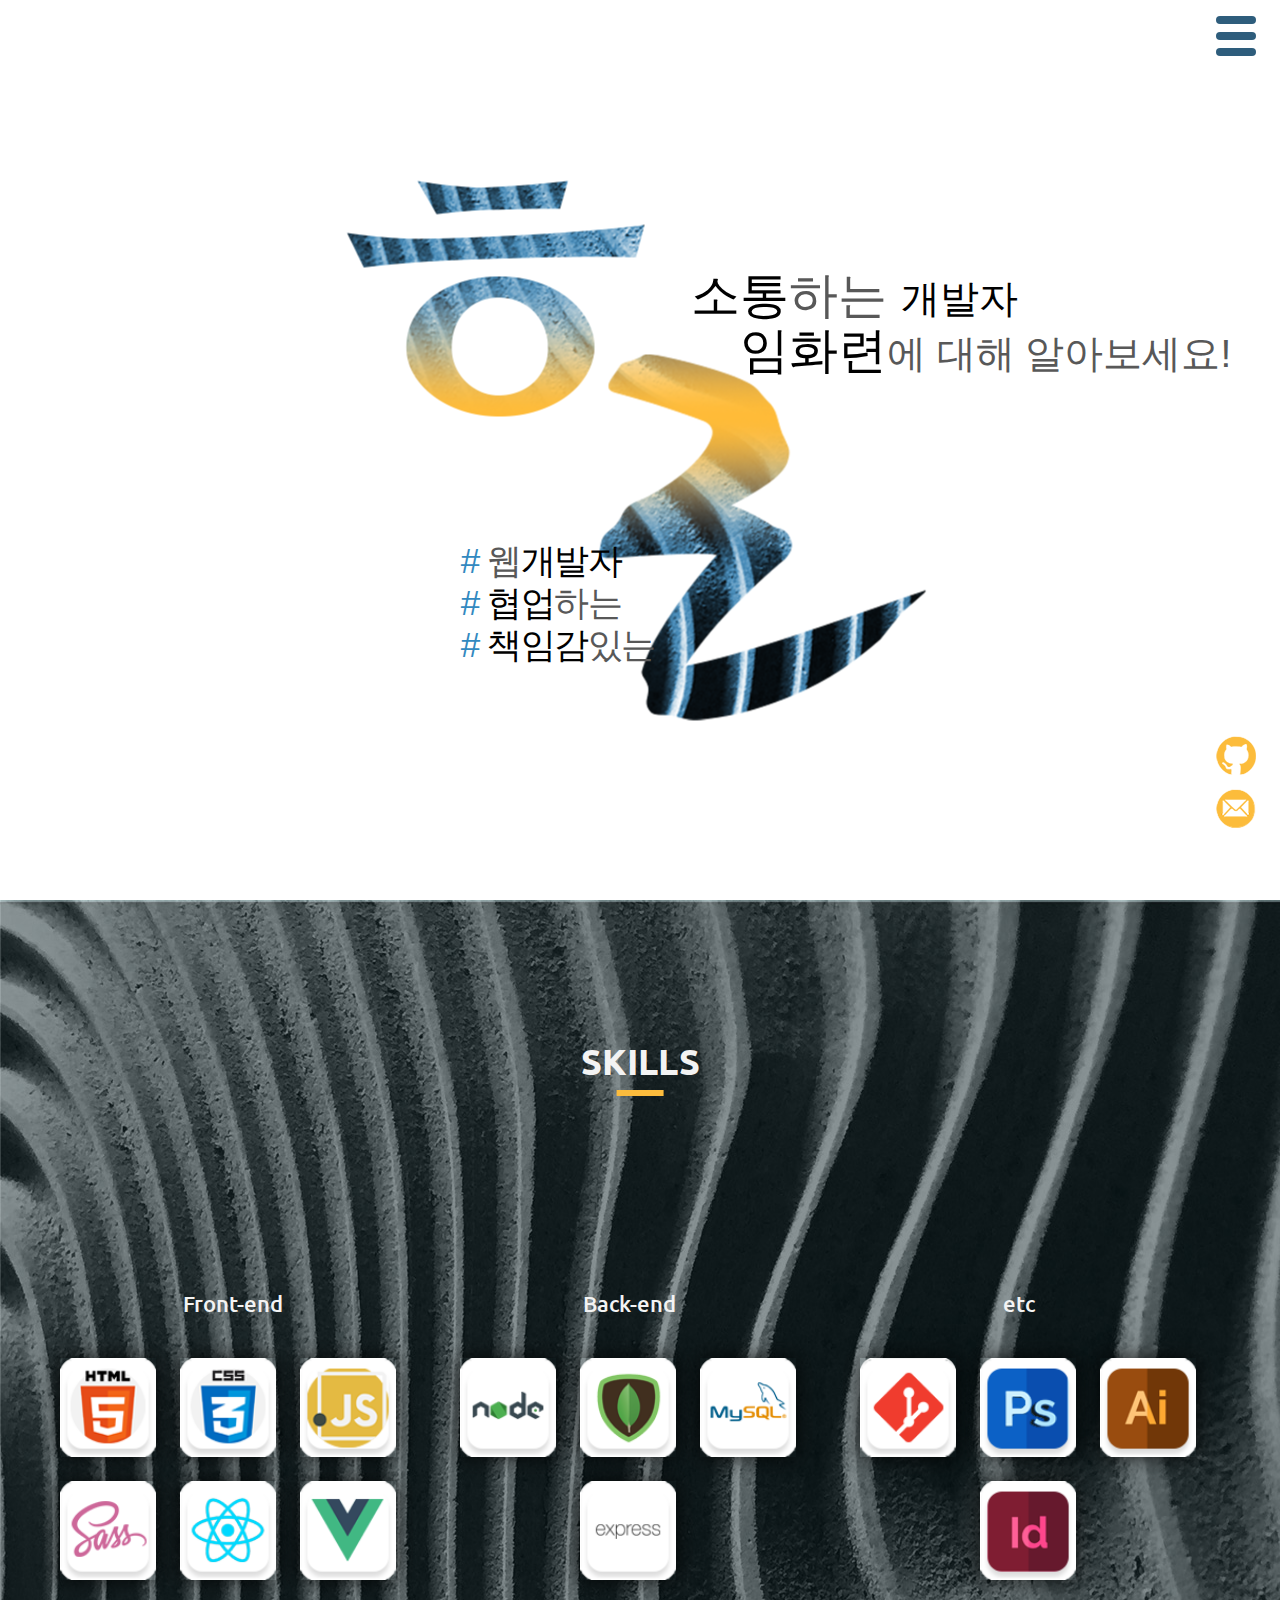
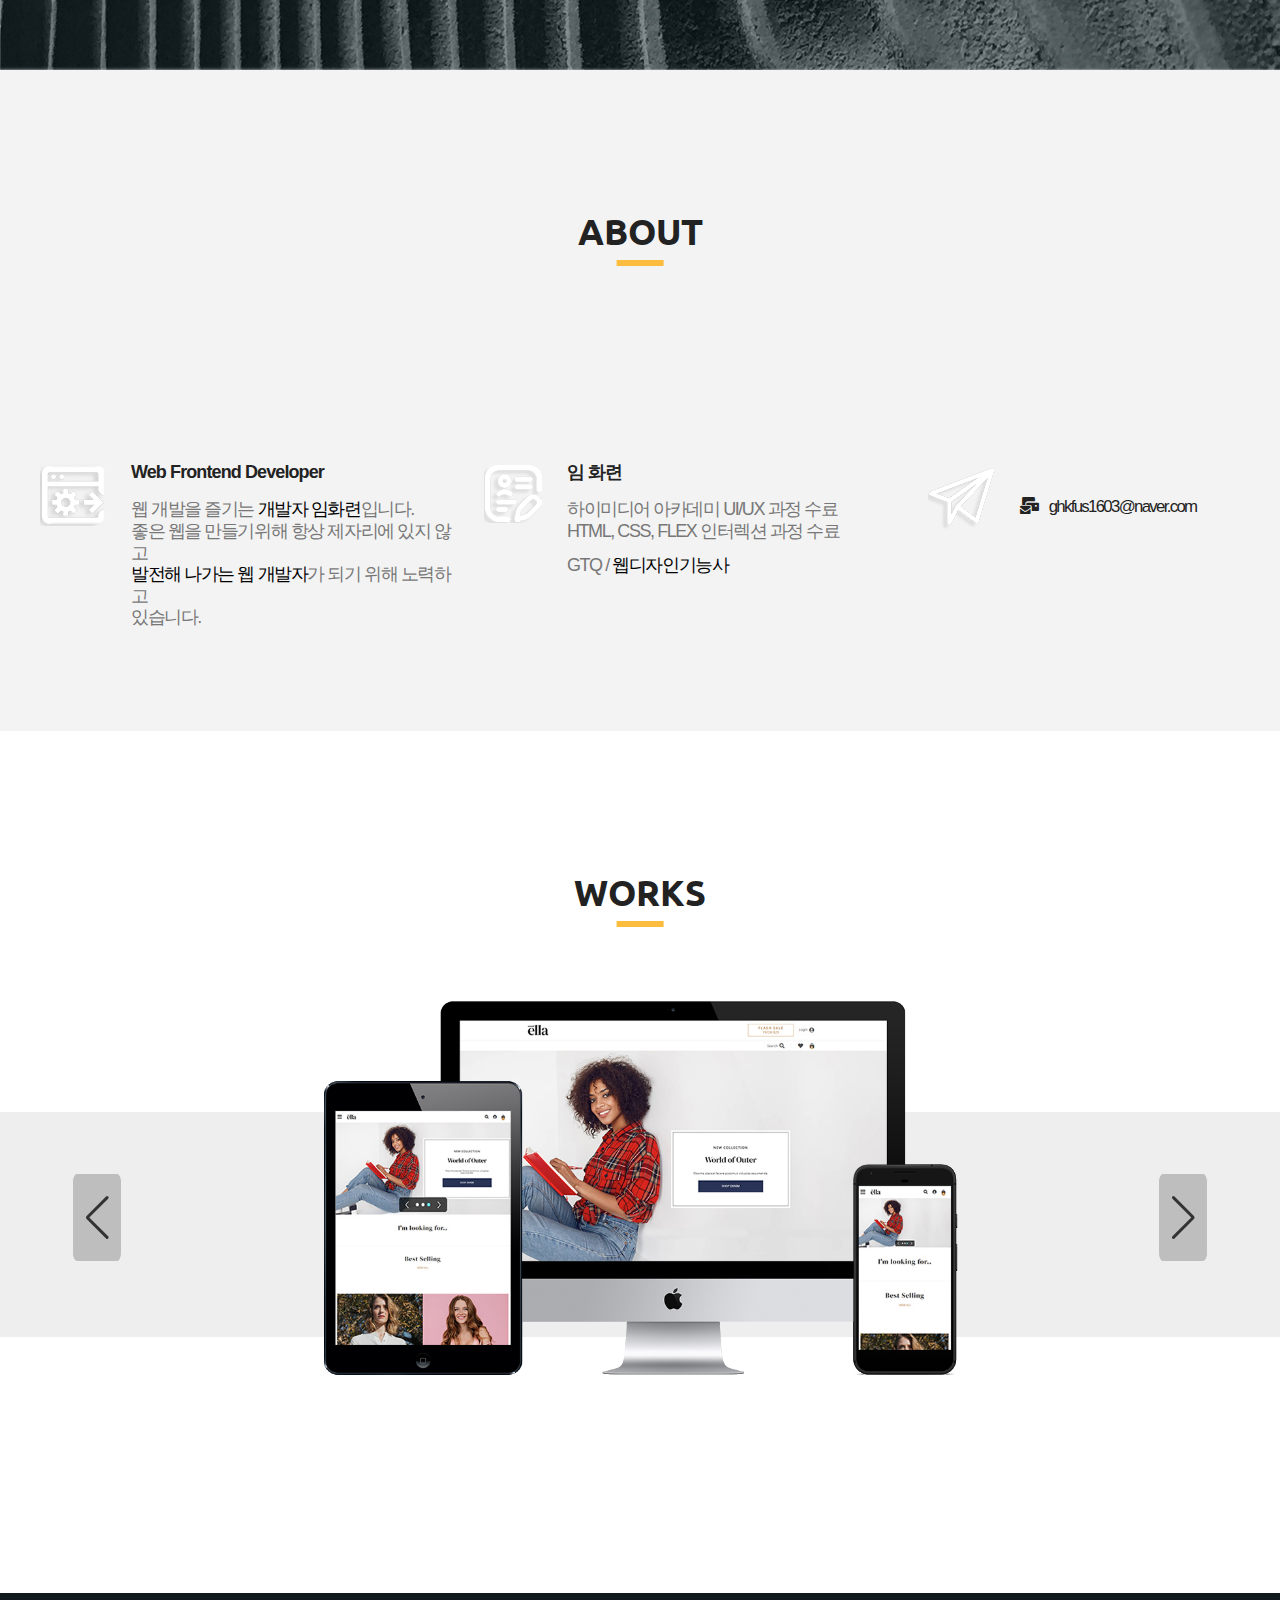
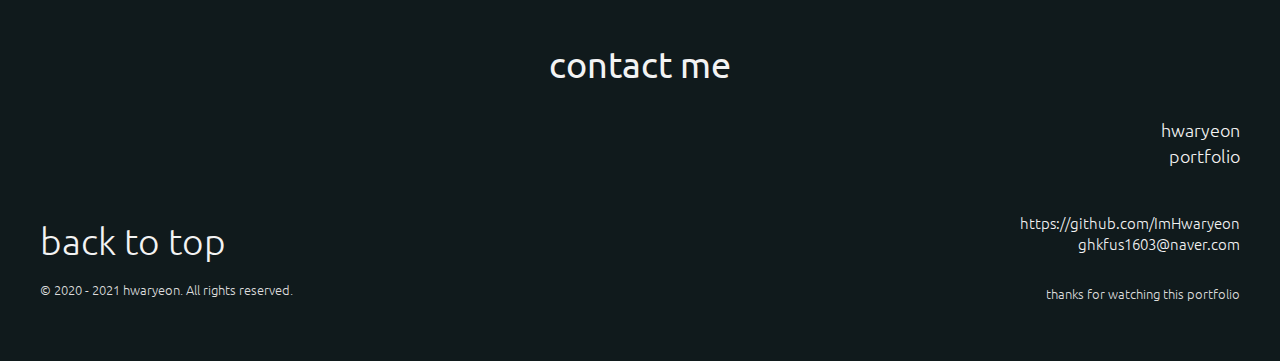
<file: html/index.html>
<!DOCTYPE html>
<html lang="ko">

<head>
	<meta charset="UTF-8">
	<meta http-equiv="X-UA-Compatible" content="IE=edge">
	<meta name="viewport" content="width=device-width, initial-scale=1.0">
	<title>포트폴리오</title>
	<link rel="stylesheet" href="../css/all.min.css">
	<link rel="stylesheet" href="../css/reset.css">
	<link rel="stylesheet" href="../css/animate3.min.css">
	<link rel="stylesheet" href="../css/swiper-bundle.min.css">
	<link rel="stylesheet" href="../css/index.css">
	<script src="../js/jquery-3.5.1.min.js"></script>
	<script src="../js/swiper-bundle.min.js"></script>
	<script src="../js/wow.min.js"></script>
</head>

<body>
	<div class="side-wrap">
		<div class="git">
			<a href="https://github.com/ImHwaryeon" target="_blank"><img src="../img/side-git.png" alt="git"></a>
		</div>
		<div class="mail">
			<a href="mailto:ghkfus1603@naver.com"><img src="../img/side-mail.png" alt="mail"></a>
		</div>
	</div>
	<!-- header-wrapper -->
	<header class="header-wrapper">
		<div class="sub-wrapper">
			<div class="sub-wrap">
				<div class="bar bar-top"></div>
				<div class="bar bar-mid"></div>
				<div class="bar bar-bot"></div>
			</div>
			<ul class="mo-wrap">
				<li class="sub wow backOutRight"><a href="javascript:onNavi(1);">SKILLS</a></li>
				<li class="sub"><a href="javascript:onNavi(2);">ABOUT</a></li>
				<li class="sub"><a href="javascript:onNavi(3;">WORKS</a></li>
			</ul>
		</div>
	</header>

	<!-- main-wrapper -->
	<section class="main-wrapper pages">
		<div class="main-img">
			<img src="../img/main-title.png" alt="ㅎㄹ" class="w-100">
		</div>
		<div class="text-box">
			<div class="top">
				<h2 class="m-title"><b>소통</b>하는<b> <span class="typing"></span></b></h2>
				<h2 class="m-title"><b>임화련</b><span>에 대해 알아보세요!</span></h2>
			</div>
			<div class="bottom">
				<h3><span class="blue">#</span> 웹<b>개발자</b></h3>
				<h3><span class="blue">#</span> <b>협업</b>하는</h3>
				<h3><span class="blue">#</span> <b>책임감</b>있는</h3>
			</div>
		</div>
	</section>

	<!-- navi-wrapper -->
	<nav class="navi-wrapper">
		<div class="wrapper">
			<div class="img-wrap">
				<a href="javascript: onNavi(0);"><img src="../img/sub-title.png" alt="sub-title"></a>
			</div>
			<ul class="navi-wrap">
				<li class="navi"><a href="javascript: onNavi(1);">SKILLS</a></li>
				<li class="navi"><a href="javascript: onNavi(2);">ABOUT</a></li>
				<li class="navi"><a href="javascript: onNavi(3);">WORKS</a></li>
			</ul>
		</div>
	</nav>

	<!-- skills-wrapper -->
	<section class="skills-wrapper pages" style="background-image: url(../img/skills-bg.jpg);">
		<div class="title-main">SKILLS</div>
		<ul class="skills-wrap wrapper">
			<li class="skills">
				<p class="title-sub">Front-end</p>
				<div class="img-wrapper">
					<div class="img-wrap">
						<img src="../img/skills-html.png" alt="html" class="w-100">
					</div>
					<div class="img-wrap">
						<img src="../img/skills-css.png" alt="css" class="w-100">
					</div>
					<div class="img-wrap">
						<img src="../img/skills-js.png" alt="js" class="w-100">
					</div>
					<div class="img-wrap">
						<img src="../img/skills-sass.png" alt="scss" class="w-100">
					</div>
					<div class="img-wrap">
						<img src="../img/skills-react.png" alt="react" class="w-100">
					</div>
					<div class="img-wrap">
						<img src="../img/skills-vue.png" alt="vue" class="w-100">
					</div>
				</div>
			</li>
			<li class="skills">
				<p class="title-sub">Back-end</p>
				<div class="img-wrapper">
					<div class="img-wrap">
						<img src="../img/skills-node.png" alt="node.js" class="w-100">
					</div>
					<div class="img-wrap">
						<img src="../img/skills-mongo.png" alt="mongo" class="w-100">
					</div>
					<div class="img-wrap">
						<img src="../img/skills-sql.png" alt="sql" class="w-100">
					</div>
					<div class="img-wrap">
						<img src="../img/skills-express.png" alt="express" class="w-100">
					</div>
				</div>
			</li>
			<li class="skills">
				<p class="title-sub">&nbsp&nbsp&nbsp&nbspetc</p>
				<div class="img-wrapper">
					<div class="img-wrap">
						<img src="../img/skills-git.png" alt="git" class="w-100">
					</div>
					<div class="img-wrap">
						<img src="../img/skills-psd.png" alt="psd" class="w-100">
					</div>
					<div class="img-wrap">
						<img src="../img/skills-ai.png" alt="ai" class="w-100">
					</div>
					<div class="img-wrap">
						<img src="../img/skills-id.png" alt="id" class="w-100">
					</div>
				</div>
			</li>
		</ul>
	</section>

	<!-- about-wrapper -->
	<section class="about-wrapper pages">
		<div class="title-main">ABOUT</div>
		<ul class="about-wrap wrapper">
			<li class="about">
				<div class="img-wrap">
					<img src="../img/about-1.png" alt="아이콘1">
				</div>
				<div class="txt-wrap">
					<h2>Web Frontend Developer</h2>
					<p>웹 개발을 즐기는 <b>개발자 임화련</b>입니다.<br>
						좋은 웹을 만들기위해 항상 제자리에 있지 않고<br><b>발전해 나가는 웹 개발자</b>가 되기 위해 노력하고<br>있습니다.</p>
				</div>
			</li>
			<li class="about">
				<div class="img-wrap">
					<img src="../img/about-2.png" alt="아이콘2">
				</div>
				<div class="txt-wrap">
					<h2>임 화련</h2>
					<p>하이미디어 아카데미 UI/UX 과정 수료<br>
						HTML, CSS, FLEX 인터렉션 과정 수료</p>
					<p>GTQ / <b>웹디자인기능사</b></p>
				</div>
			</li>
			<li class="about">
				<div class="img-wrap">
					<img src="../img/about-3.png" alt="아이콘3">
				</div>
				<p><i class="fa fa-mail-bulk"></i>
					<a href="mailto:ghkfus1603@naver.com">ghkfus1603@naver.com</a></p>
			</li>
		</ul>
	</section>

	<!-- works-wrapper -->
	<section class="works-wrapper pages">
		<div class="title-main">WORKS</div>
		<div class="swiper-container">
			<ul class="swiper-wrapper">
				<li class="swiper-slide">
					<div class="products">
						<div class="site-wrap">
							<a href="#" target="_blank"><img src="../img/works-ella-back.png" alt="ella" class="mh-100  mw-100 bg"></a>
							<a href="#"><img src="../img/works-ella.png" alt="ella" class="mh-100  mw-100 bg"></a>
						</div>
						<div class="site-wrap-reac">
							<a href="#" target="_blank"><img src="../img/works-991-ella-back.png" alt="ella" class="mh-100  mw-100 bg"></a>
							<a href="#"><img src="../img/works-991-ella.png" alt="ella" class="mh-100  mw-100 bg"></a>
						</div>
					</div>
				</li>
				<li class="swiper-slide">
					<div class="products">
						<div class="site-wrap">
							<a href="#" target="_blank"><img src="../img/works-vue-weather-back.png" alt="vue-weather" class="mh-100  mw-100 bg"></a>
							<a href="#"><img src="../img/works-vue-weather.png" alt="vue-weather" class="mh-100  mw-100 bg"></a>
						</div>
						<div class="site-wrap-reac">
							<a href="#" target="_blank"><img src="../img/works-991-vue-weather-back.png" alt="vue-weather" class="mh-100  mw-100 bg"></a>
							<a href="#"><img src="../img/works-991-vue-weather.png" alt="vue-weather" class="mh-100  mw-100 bg"></a>
						</div>
					</div>
				</li>
				<li class="swiper-slide">
					<div class="products">
						<div class="site-wrap">
							<a href="#" target="_blank"><img src="../img/works-weather-back.png" alt="weather" class="mh-100  mw-100 bg"></a>
							<a href="#"><img src="../img/works-weather.png" alt="weather" class="mh-100  mw-100 bg"></a>
						</div>
						<div class="site-wrap-reac">
							<a href="#" target="_blank"><img src="../img/works-991-weather-back.png" alt="weather" class="mh-100  mw-100 bg"></a>
							<a href="#"><img src="../img/works-991-weather.png" alt="weather" class="mh-100  mw-100 bg"></a>
						</div>
					</div>
				</li>
				<li class="swiper-slide">
					<div class="products">
						<div class="site-wrap">
							<a href="#" target="_blank"><img src="../img/works-nike-back.png" alt="nike" class="mh-100  mw-100 bg"></a>
							<a href="#"><img src="../img/works-nike.png" alt="nike" class="mh-100  mw-100 bg"></a>
						</div>
						<div class="site-wrap-reac">
							<a href="#" target="_blank"><img src="../img/works-991-nike-back.png" alt="nike" class="mh-100  mw-100 bg"></a>
							<a href="#"><img src="../img/works-991-nike.png" alt="nike" class="mh-100  mw-100 bg"></a>
						</div>
					</div>
				</li>
			</ul>
		</div>
		<div class="bt-arrow swiper-button-next"></div>
		<div class="bt-arrow swiper-button-prev"></div>
	</section>
	<!-- footer-wrapper -->
	<footer class="footer-wrapper">
		<div class="footer-wrap wrapper">
			<h2 class="ft">contact me</h2>
			<div class="f-bottom">
				<div class="f-left">
					<p class="top"><a href="#">back to top</a></p>
					<span class="copy">© 2020 - 2021 hwaryeon. All rights reserved.</span>
				</div>
				<div class="f-right">
					<p class="name">hwaryeon<br>portfolio</p>
					<span class="address"><a href="https://github.com/ImHwaryeon" target="_blank">https://github.com/ImHwaryeon</a></span>
					<span class="address"><a href="mailto:ghkfus1603@naver.com">ghkfus1603@naver.com</a></span>
					<span class="copy">thanks for watching this portfolio</span>
				</div>
			</div>
		</div>
	</footer>
	<script src="../js/index.js"></script>
</body>

</html>
</file>
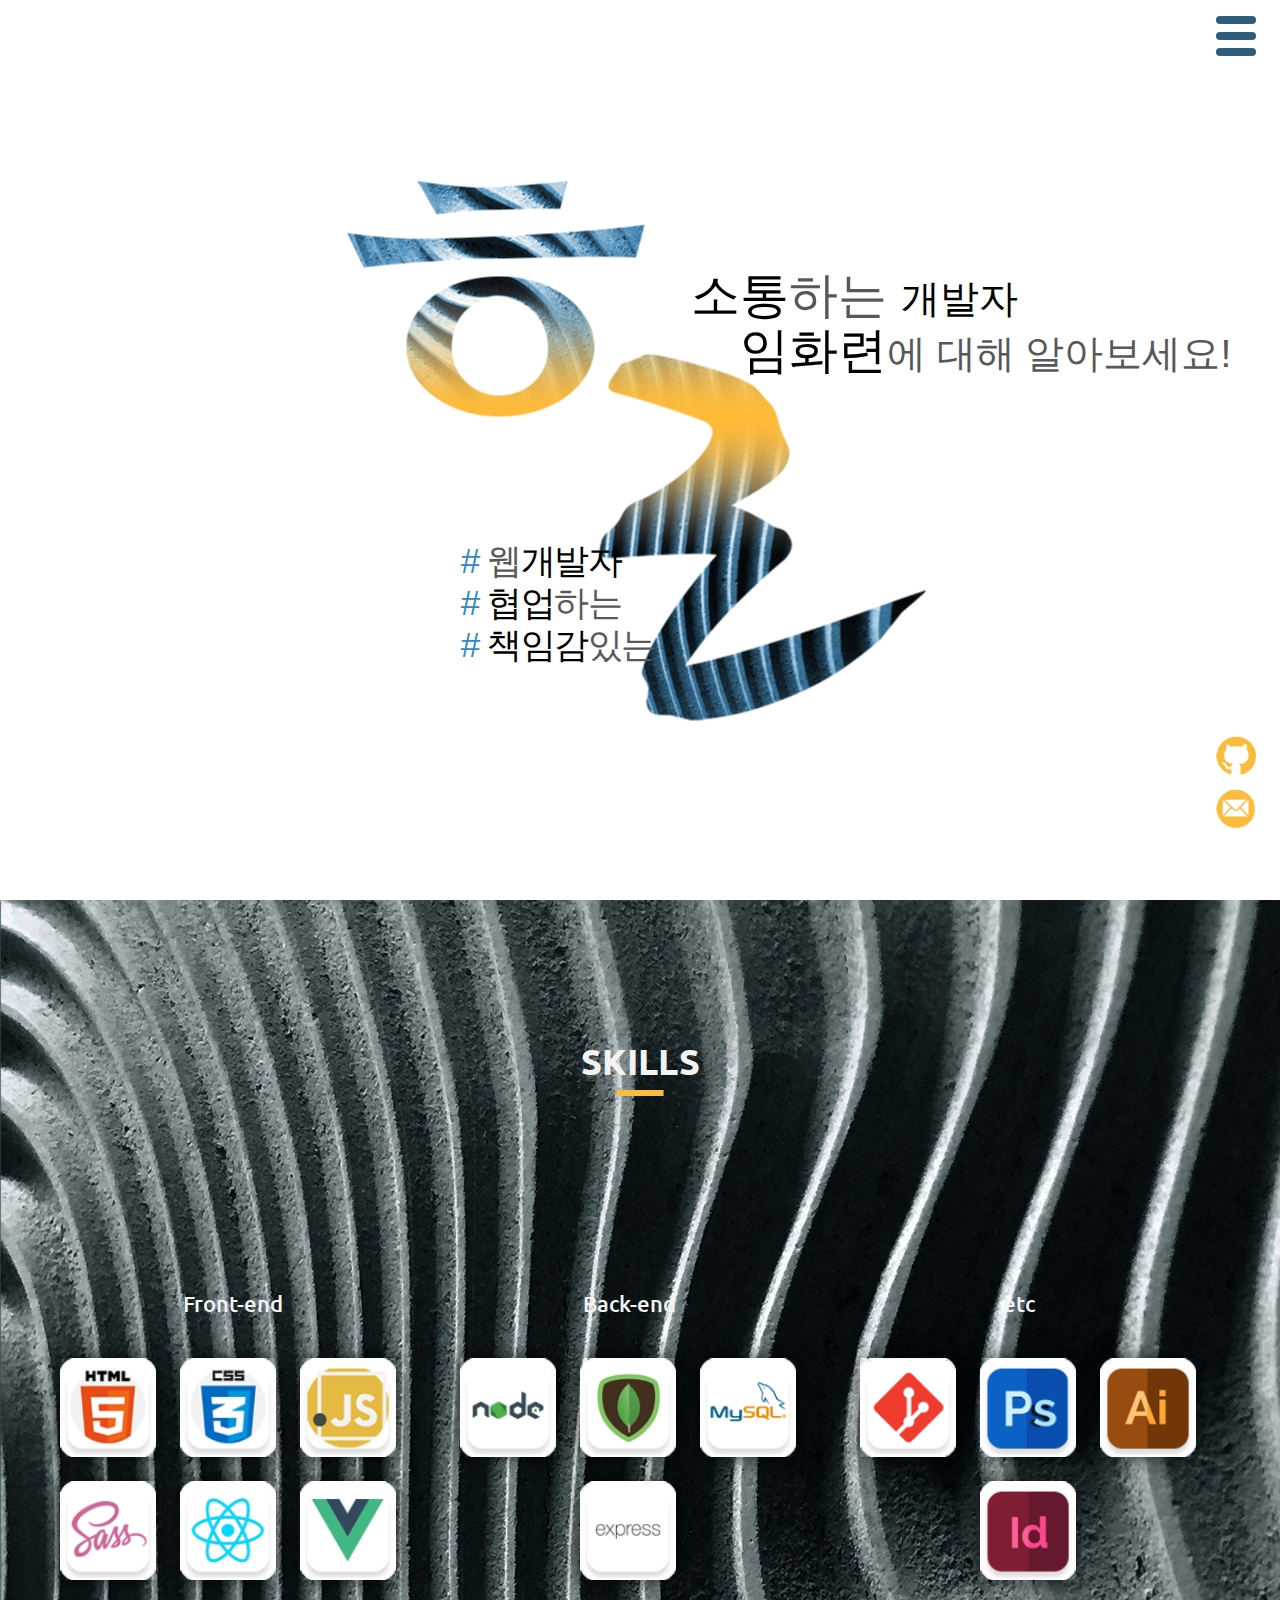
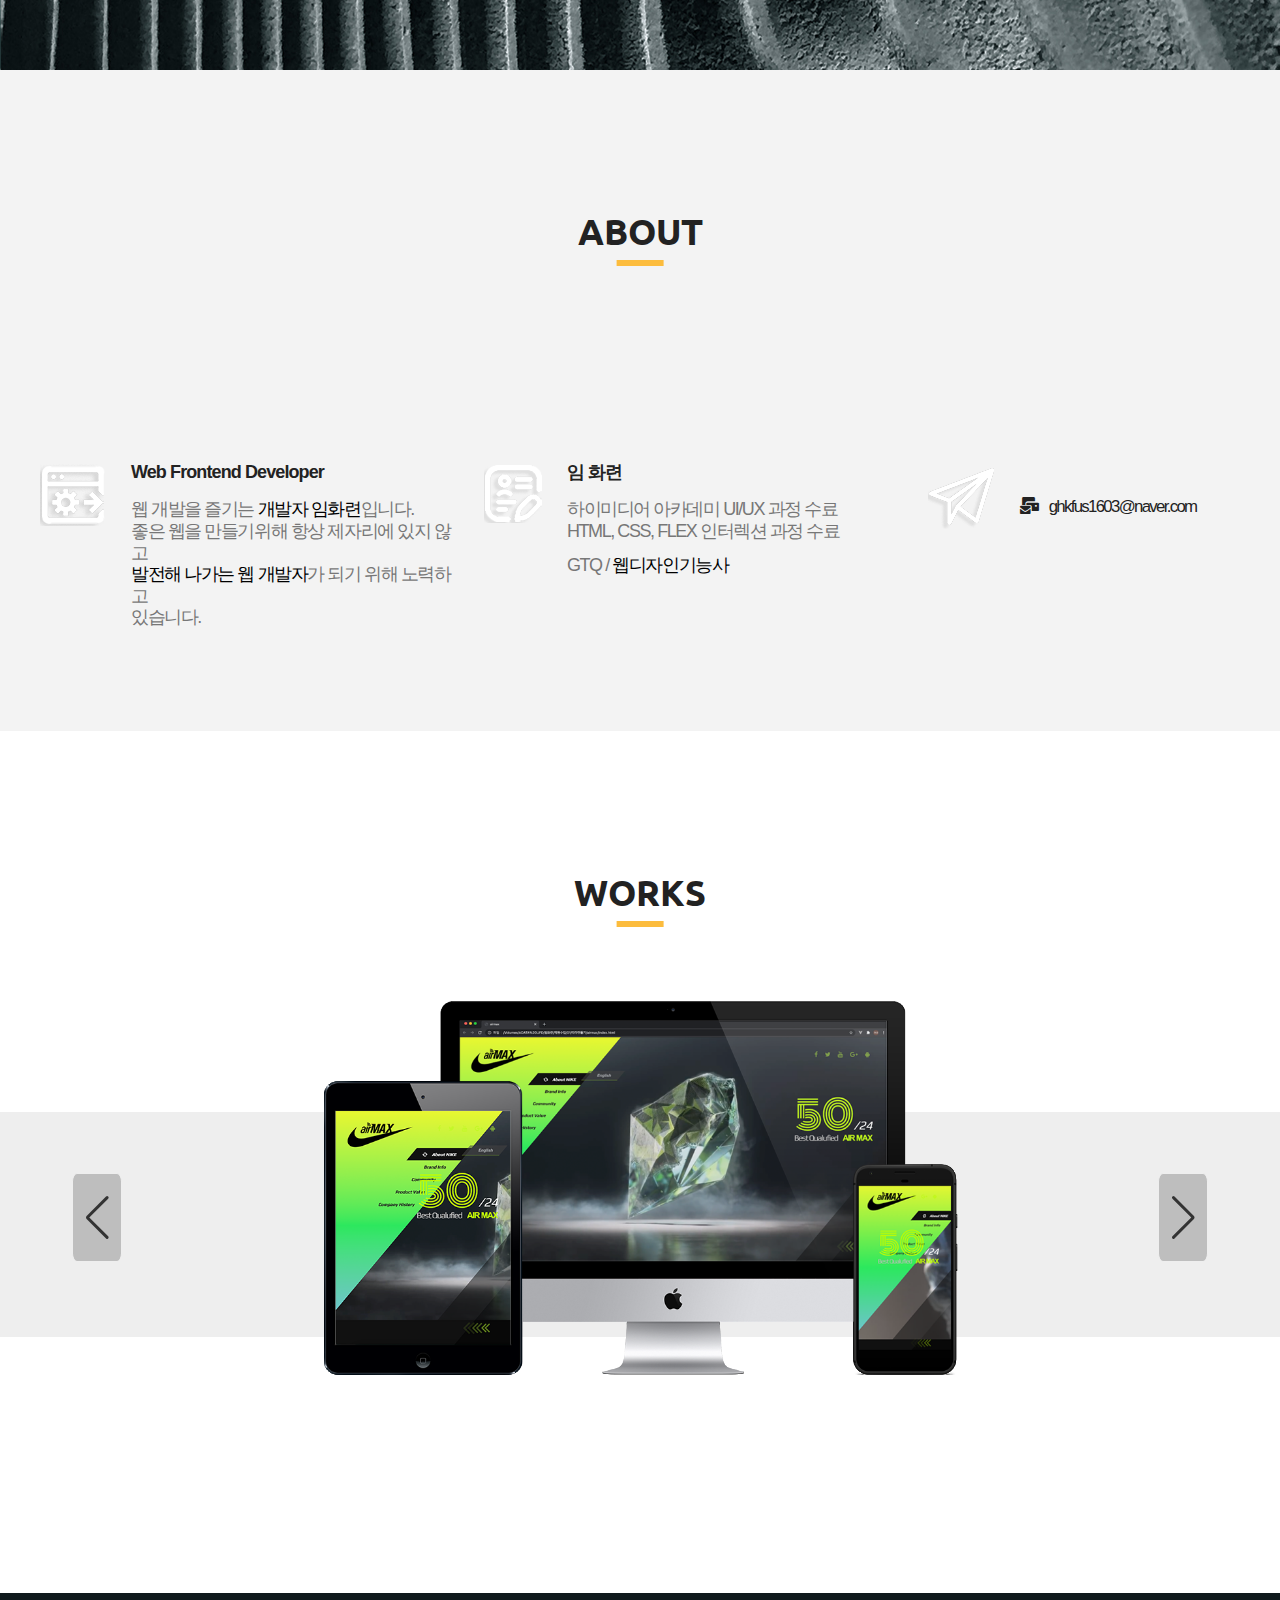
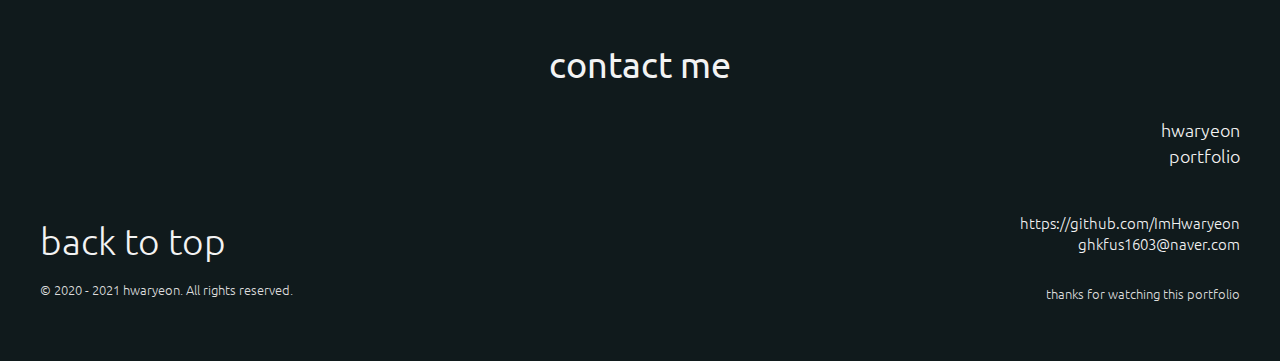
<file: public/html/index.html>
<!DOCTYPE html>
<html lang="ko">

<head>
	<meta charset="UTF-8">
	<meta http-equiv="X-UA-Compatible" content="IE=edge">
	<meta name="viewport" content="width=device-width, initial-scale=1.0">
	<title>포트폴리오</title>
	<link rel="stylesheet" href="../css/all.min.css">
	<link rel="stylesheet" href="../css/reset.css">
	<link rel="stylesheet" href="../css/animate3.min.css">
	<link rel="stylesheet" href="../css/swiper-bundle.min.css">
	<link rel="stylesheet" href="../css/index.css">
	<link rel="shortcut icon" href="../img/sub-title.ico">
  <link rel="icon" type="image/png" href="../img/sub-title.png" sizes="192x192">
	<script src="../js/jquery-3.5.1.min.js"></script>
	<script src="../js/swiper-bundle.min.js"></script>
</head>

<body>
	<div class="side-wrap">
		<div class="git">
			<a href="https://github.com/ImHwaryeon" target="_blank"><img src="../img/side-git.png" alt="git"></a>
		</div>
		<div class="mail">
			<a href="mailto:ghkfus1603@naver.com"><img src="../img/side-mail.png" alt="mail"></a>
		</div>
	</div>
	<!-- header-wrapper -->
	<header class="header-wrapper">
		<div class="sub-wrapper">
			<div class="sub-wrap">
				<div class="bar bar-top"></div>
				<div class="bar bar-mid"></div>
				<div class="bar bar-bot"></div>
			</div>
			<ul class="mo-wrap">
				<li class="sub wow backOutRight"><a href="javascript:onNavi(1);">SKILLS</a></li>
				<li class="sub"><a href="javascript:onNavi(2);">ABOUT</a></li>
				<li class="sub"><a href="javascript:onNavi(3;">WORKS</a></li>
			</ul>
		</div>
	</header>

	<!-- main-wrapper -->
	<section class="main-wrapper pages">
		<div class="main-img">
			<img src="../img/main-title.png" alt="ㅎㄹ" class="w-100">
		</div>
		<div class="text-box">
			<div class="top">
				<h2 class="m-title"><b>소통</b>하는<b> <span class="typing"></span></b></h2>
				<h2 class="m-title"><b>임화련</b><span>에 대해 알아보세요!</span></h2>
			</div>
			<div class="bottom">
				<h3><span class="blue">#</span> 웹<b>개발자</b></h3>
				<h3><span class="blue">#</span> <b>협업</b>하는</h3>
				<h3><span class="blue">#</span> <b>책임감</b>있는</h3>
			</div>
		</div>
	</section>

	<!-- navi-wrapper -->
	<nav class="navi-wrapper">
		<div class="wrapper">
			<div class="img-wrap">
				<a href="javascript: onNavi(0);"><img src="../img/sub-title.png" alt="sub-title"></a>
			</div>
			<ul class="navi-wrap">
				<li class="navi"><a href="javascript: onNavi(1);">SKILLS</a></li>
				<li class="navi"><a href="javascript: onNavi(2);">ABOUT</a></li>
				<li class="navi"><a href="javascript: onNavi(3);">WORKS</a></li>
			</ul>
		</div>
	</nav>

	<!-- skills-wrapper -->
	<section class="skills-wrapper pages" style="background-image: url(../img/skills-bg.jpg);">
		<div class="title-main">SKILLS</div>
		<ul class="skills-wrap wrapper">
			<li class="skills">
				<p class="title-sub">Front-end</p>
				<div class="img-wrapper">
					<div class="img-wrap">
						<img src="../img/skills-html.png" alt="html" class="w-100">
					</div>
					<div class="img-wrap">
						<img src="../img/skills-css.png" alt="css" class="w-100">
					</div>
					<div class="img-wrap">
						<img src="../img/skills-js.png" alt="js" class="w-100">
					</div>
					<div class="img-wrap">
						<img src="../img/skills-sass.png" alt="scss" class="w-100">
					</div>
					<div class="img-wrap">
						<img src="../img/skills-react.png" alt="react" class="w-100">
					</div>
					<div class="img-wrap">
						<img src="../img/skills-vue.png" alt="vue" class="w-100">
					</div>
				</div>
			</li>
			<li class="skills">
				<p class="title-sub">Back-end</p>
				<div class="img-wrapper">
					<div class="img-wrap">
						<img src="../img/skills-node.png" alt="node.js" class="w-100">
					</div>
					<div class="img-wrap">
						<img src="../img/skills-mongo.png" alt="mongo" class="w-100">
					</div>
					<div class="img-wrap">
						<img src="../img/skills-sql.png" alt="sql" class="w-100">
					</div>
					<div class="img-wrap">
						<img src="../img/skills-express.png" alt="express" class="w-100">
					</div>
				</div>
			</li>
			<li class="skills">
				<p class="title-sub">&nbsp&nbsp&nbsp&nbspetc</p>
				<div class="img-wrapper">
					<div class="img-wrap">
						<img src="../img/skills-git.png" alt="git" class="w-100">
					</div>
					<div class="img-wrap">
						<img src="../img/skills-psd.png" alt="psd" class="w-100">
					</div>
					<div class="img-wrap">
						<img src="../img/skills-ai.png" alt="ai" class="w-100">
					</div>
					<div class="img-wrap">
						<img src="../img/skills-id.png" alt="id" class="w-100">
					</div>
				</div>
			</li>
		</ul>
	</section>

	<!-- about-wrapper -->
	<section class="about-wrapper pages">
		<div class="title-main">ABOUT</div>
		<ul class="about-wrap wrapper">
			<li class="about">
				<div class="img-wrap">
					<img src="../img/about-1.png" alt="아이콘1">
				</div>
				<div class="txt-wrap">
					<h2>Web Frontend Developer</h2>
					<p>웹 개발을 즐기는 <b>개발자 임화련</b>입니다.<br>
						좋은 웹을 만들기위해 항상 제자리에 있지 않고<br><b>발전해 나가는 웹 개발자</b>가 되기 위해 노력하고<br>있습니다.</p>
				</div>
			</li>
			<li class="about">
				<div class="img-wrap">
					<img src="../img/about-2.png" alt="아이콘2">
				</div>
				<div class="txt-wrap">
					<h2>임 화련</h2>
					<p>하이미디어 아카데미 UI/UX 과정 수료<br>
						HTML, CSS, FLEX 인터렉션 과정 수료</p>
					<p>GTQ / <b>웹디자인기능사</b></p>
				</div>
			</li>
			<li class="about">
				<div class="img-wrap">
					<img src="../img/about-3.png" alt="아이콘3">
				</div>
				<p><i class="fa fa-mail-bulk"></i>
					<a href="mailto:ghkfus1603@naver.com">ghkfus1603@naver.com</a></p>
			</li>
		</ul>
	</section>

	<!-- works-wrapper -->
	<section class="works-wrapper pages">
		<div class="title-main">WORKS</div>
		<div class="swiper-container">
			<ul class="swiper-wrapper">
				<li class="swiper-slide">
					<div class="products">
						<ul class="site-wrap">
							<li><a href="https://hwaryeon-airmax.web.app/html/index.html" title="새창"  target="_blank"><img src="../img/works-nike-back.png" alt="nike" class="mh-100  mw-100 bg"></a></li>
							<li><a href="https://hwaryeon-airmax.web.app/html/index.html" title="새창"  target="_blank"><img src="../img/works-nike-back.png" alt="nike" class="mh-100  mw-100 bg"><img src="../img/works-nike.png" alt="nike" class="mh-100  mw-100 bg"></a></li>
						</ul>
						<ul class="site-wrap-reac">
							<li><a href="https://hwaryeon-airmax.web.app/html/index.html" title="새창"  target="_blank"><img src="../img/works-991-nike-back.png" alt="nike" class="mh-100  mw-100 bg"></a></li>
							<li><a href="https://hwaryeon-airmax.web.app/html/index.html" title="새창"  target="_blank"><img src="../img/works-991-nike-back.png" alt="nike" class="mh-100  mw-100 bg"><img src="../img/works-991-nike.png" alt="nike" class="mh-100  mw-100 bg"></a></li>
						</ul>
					</div>
				</li>
				<li class="swiper-slide">
					<div class="products">
						<ul class="site-wrap">
							<li><a href="https://hwaryeon-demos.web.app/html/index.html" title="새창"  target="_blank"><img src="../img/works-demos-back.png" alt="demos" class="mh-100  mw-100 bg"></a></li>
							<li><a href="https://hwaryeon-demos.web.app/html/index.html" title="새창"  target="_blank"><img src="../img/works-demos-back.png" alt="demos" class="mh-100  mw-100 bg"><img src="../img/works-demos.png" alt="demos" class="mh-100  mw-100 bg"></a></li>
						</ul>
						<ul class="site-wrap-reac">
							<li><a href="https://hwaryeon-demos.web.app/html/index.html" title="새창"  target="_blank"><img src="../img/works-991-demos-back.png" alt="demos" class="mh-100  mw-100 bg"></a></li>
							<li><a href="https://hwaryeon-demos.web.app/html/index.html" title="새창"  target="_blank"><img src="../img/works-991-demos-back.png" alt="demos" class="mh-100  mw-100 bg"><img src="../img/works-991-demos.png" alt="demos" class="mh-100  mw-100 bg"></a></li>
						</ul>
					</div>
				</li>
				<li class="swiper-slide">
					<div class="products">
						<ul class="site-wrap">
							<li><a href="https://hwaryeon-hotelmal.web.app/html/index.html" title="새창"  target="_blank"><img src="../img/works-mal-back.png" alt="mal" class="mh-100  mw-100 bg"></a></li>
							<li><a href="https://hwaryeon-hotelmal.web.app/html/index.html" title="새창"  target="_blank"><img src="../img/works-mal-back.png" alt="mal" class="mh-100  mw-100 bg"><img src="../img/works-mal.png" alt="mal" class="mh-100  mw-100 bg"></a></li>
						</ul>
						<ul class="site-wrap-reac">
							<li><a href="https://hwaryeon-hotelmal.web.app/html/index.html" title="새창"  target="_blank"><img src="../img/works-991-mal-back.png" alt="mal" class="mh-100  mw-100 bg"></a></li>
							<li><a href="https://hwaryeon-hotelmal.web.app/html/index.html" title="새창"  target="_blank"><img src="../img/works-991-mal-back.png" alt="mal" class="mh-100  mw-100 bg"><img src="../img/works-991-mal.png" alt="mal" class="mh-100  mw-100 bg"></a></li>
						</ul>
					</div>
				</li>
				<li class="swiper-slide">
					<div class="products">
						<ul class="site-wrap">
							<li><a href="https://hwaryeon-ella.web.app/html/index.html" title="새창"  target="_blank"><img src="../img/works-ella-back.png" alt="ella" class="mh-100  mw-100 bg"></a></li>
							<li><a href="https://hwaryeon-ella.web.app/html/index.html" title="새창"  target="_blank"><img src="../img/works-ella-back.png" alt="ella" class="mh-100  mw-100 bg"><img src="../img/works-ella.png" alt="ella" class="mh-100  mw-100 bg"></a></li>
						</ul>
						<ul class="site-wrap-reac">
							<li><a href="https://hwaryeon-ella.web.app/html/index.html" title="새창"  target="_blank"><img src="../img/works-991-ella-back.png" alt="ella" class="mh-100  mw-100 bg"></a></li>
							<li><a href="https://hwaryeon-ella.web.app/html/index.html" title="새창"  target="_blank"><img src="../img/works-991-ella-back.png" alt="ella" class="mh-100  mw-100 bg"><img src="../img/works-991-ella.png" alt="ella" class="mh-100  mw-100 bg"></a></li>
						</ul>
					</div>
				</li>
				<li class="swiper-slide">
					<div class="products">
						<ul class="site-wrap">
							<li><a href="https://hwaryeon-weather-2-vue.web.app" title="새창" target="_blank"><img src="../img/works-vue-weather-back.png" alt="vue-weather" class="mh-100  mw-100 bg"></a></li>
							<li><a href="https://hwaryeon-weather-2-vue.web.app" title="새창" target="_blank"><img src="../img/works-vue-weather-back.png" alt="vue-weather" class="mh-100  mw-100 bg"><img src="../img/works-vue-weather.png" alt="vue-weather" class="mh-100  mw-100 bg"></a></li>
						</ul>
						<ul class="site-wrap-reac">
							<li><a href="https://hwaryeon-weather-2-vue.web.app" title="새창"  target="_blank"><img src="../img/works-991-vue-weather-back.png" alt="vue-weather" class="mh-100  mw-100 bg"></a></li>
							<li><a href="https://hwaryeon-weather-2-vue.web.app" title="새창"  target="_blank"><img src="../img/works-991-vue-weather-back.png" alt="vue-weather" class="mh-100  mw-100 bg"><img src="../img/works-991-vue-weather.png" alt="vue-weather" class="mh-100  mw-100 bg"></a></li>
						</ul>
					</div>
				</li>
				<li class="swiper-slide">
					<div class="products">
						<ul class="site-wrap">
							<li><a href="https://hwaryeon-weather.web.app/html/index.html" title="새창"  target="_blank"><img src="../img/works-weather-back.png" alt="weather" class="mh-100  mw-100 bg"></a></li>
							<li><a href="https://hwaryeon-weather.web.app/html/index.html" title="새창"  target="_blank"><img src="../img/works-weather-back.png" alt="weather" class="mh-100  mw-100 bg"><img src="../img/works-weather.png" alt="weather" class="mh-100  mw-100 bg"></a></li>
						</ul>
						<ul class="site-wrap-reac">
							<li><a href="https://hwaryeon-weather.web.app/html/index.html" title="새창"  target="_blank"><img src="../img/works-991-weather-back.png" alt="weather" class="mh-100  mw-100 bg"></a></li>
							<li><a href="https://hwaryeon-weather.web.app/html/index.html" title="새창"  target="_blank"><img src="../img/works-991-weather-back.png" alt="weather" class="mh-100  mw-100 bg"><img src="../img/works-991-weather.png" alt="weather" class="mh-100  mw-100 bg"></a></li>
						</ul>
					</div>
				</li>
				<li class="swiper-slide">
					<div class="products">
						<ul class="site-wrap">
							<li><a href="https://hwaryeon-note.web.app/html/index.html" title="새창"  target="_blank"><img src="../img/works-note-back.png" alt="note" class="mh-100  mw-100 bg"></a></li>
							<li><a href="https://hwaryeon-note.web.app/html/index.html" title="새창"  target="_blank"><img src="../img/works-note-back.png" alt="note" class="mh-100  mw-100 bg"><img src="../img/works-note.png" alt="note" class="mh-100  mw-100 bg"></a></li>
						</ul>
						<ul class="site-wrap-reac">
							<li><a href="https://hwaryeon-note.web.app/html/index.html" title="새창"  target="_blank"><img src="../img/works-991-note-back.png" alt="note" class="mh-100  mw-100 bg"></a></li>
							<li><a href="https://hwaryeon-note.web.app/html/index.html" title="새창"  target="_blank"><img src="../img/works-991-note-back.png" alt="note" class="mh-100  mw-100 bg"><img src="../img/works-991-note.png" alt="note" class="mh-100  mw-100 bg"></a></li>
						</ul>
					</div>
				</li>
				<li class="swiper-slide">
					<div class="products">
						<ul class="site-wrap">
							<li><a href="http://3.35.247.239:3000/board" title="새창"  target="_blank"><img src="../img/works-board-back.png" alt="board" class="mh-100  mw-100 bg"></a></li>
							<li><a href="http://3.35.247.239:3000/board" title="새창"  target="_blank"><img src="../img/works-board-back.png" alt="board" class="mh-100  mw-100 bg"><img src="../img/works-board.png" alt="board" class="mh-100  mw-100 bg"></a></li>
						</ul>
						<ul class="site-wrap-reac">
							<li><a href="http://3.35.247.239:3000/board" title="새창"  target="_blank"><img src="../img/works-991-board-back.png" alt="board" class="mh-100  mw-100 bg"></a></li>
							<li><a href="http://3.35.247.239:3000/board" title="새창"  target="_blank"><img src="../img/works-991-board-back.png" alt="board" class="mh-100  mw-100 bg"><img src="../img/works-991-board.png" alt="board" class="mh-100  mw-100 bg"></a></li>
						</ul>
					</div>
				</li>
			</ul>
		</div>
		<div class="bt-arrow swiper-button-next"></div>
		<div class="bt-arrow swiper-button-prev"></div>
	</section>
	<!-- footer-wrapper -->
	<footer class="footer-wrapper">
		<div class="footer-wrap wrapper">
			<h2 class="ft">contact me</h2>
			<div class="f-bottom">
				<div class="f-left">
					<p class="top"><a href="#">back to top</a></p>
					<span class="copy">© 2020 - 2021 hwaryeon. All rights reserved.</span>
				</div>
				<div class="f-right">
					<p class="name">hwaryeon<br>portfolio</p>
					<span class="address"><a href="https://github.com/ImHwaryeon" target="_blank">https://github.com/ImHwaryeon</a></span>
					<span class="address"><a href="mailto:ghkfus1603@naver.com">ghkfus1603@naver.com</a></span>
					<span class="copy">thanks for watching this portfolio</span>
				</div>
			</div>
		</div>
	</footer>
	<script src="../js/index.js"></script>
</body>

</html>
</file>
<file: css/index.css>
/************ 공통사항 *************/
@import url('https://fonts.googleapis.com/css2?family=Noto+Sans+KR:wght@300;400;700&family=Ubuntu:wght@300;400;500;700&display=swap');

/* 
font-family: 'Noto Sans KR', sans-serif;
font-family: 'Ubuntu', sans-serif;
*/
* {
	box-sizing: border-box;
}

html,
body {
	font-family: 'Noto Sans', sans-serif;
	font-size: 12px;
	line-height: 0.95;
	width: 100%;
	overflow-x: hidden;
}

.wrapper {
	max-width: 1200px;
	margin: auto;
}

a:link,
a:visited,
a:active,
a:hover {
	color: inherit;
	text-decoration: none;
}

b {
	color: #000;
}

.w-100 {
	width: 100%;
}

.mw-100 {
	max-width: 100%;
}

.mh-100 {
	max-height: 100%;
}

section {
	width: 100%;
	overflow-x: hidden;
}

.title-main {
	position: relative;
	font-size: 3em;
	text-align: center;
	font-family: 'Ubuntu', sans-serif;
	font-weight: bold;
	padding-top: 4em;
	margin-bottom: 5.5em;
	padding-bottom: 0.5em;
}

.title-main::after {
	content: "";
	position: absolute;
	bottom: 0;
	left: 50%;
	transform: translateX(-50%);
	width: 1.3em;
	height: 0.18em;
	background-color: #fcbc3d;
}

.title-sub {
	font-size: 1.8em;
	text-align: center;
	font-family: 'Ubuntu', sans-serif;
	font-weight: 500;
	color: #f3f3f3;
	padding-bottom: 2em;
}

span.blue {
	color: #3289c0;
}

/************ .side-wrap *************/
.side-wrap {
	position: fixed;
	bottom: 2em;
	right: 0;
	margin-bottom: 4em;
	margin-right: 2em;
	z-index: 100;
}

.side-wrap .git {
	padding-bottom: 1.2em;
}

/************ .header-wrapper *************/
.header-wrapper {
	width: 100%;
	overflow-x: hidden;
}

.header-wrapper .sub-wrapper {
	display: flex;
	flex-direction: column;
}

.header-wrapper .sub-wrap {
	margin-left: auto;
	padding: 2em;
	position: absolute;
	right: 0;
	top: 0;
	z-index: 99;
	cursor: pointer;
}

.header-wrapper .sub-wrap .bar {
	width: 40px;
	height: 8px;
	border-radius: 4px;
	background-color: #2e5d7c;
	transition: all 0.5s;
}

.header-wrapper .sub-wrap .bar-top {
	transform: translateY(-8px);
}

.header-wrapper .sub-wrap .bar-mid {
	transform: translateY(0);
}

.header-wrapper .sub-wrap .bar-bot {
	transform: translateY(8px);
}

.header-wrapper.active .sub-wrap .bar-top {
	transform: translateY(8px) rotate(45deg);
}

.header-wrapper.active .sub-wrap .bar-mid {
	transform: translateY(0);
	opacity: 0;
}

.header-wrapper.active .sub-wrap .bar-bot {
	transform: translateY(-8px) rotate(-45deg);
}


.header-wrapper ul.mo-wrap {
	position: absolute;
	z-index: 99;
	right: 0;
	top: 0;
	margin-left: auto;
	padding: 0 2em;
	font-family: 'Ubuntu', sans-serif;
	font-weight: bold;
	font-size: 1.5em;
	letter-spacing: -0.025em;
	padding-top: 2.5em;
	margin-right: 4em;
	color: #333;
	transform: translateX(200%);
	transition: all 0.5s;
}

.header-wrapper.active ul.mo-wrap {
	transform: translateX(0);
}

.header-wrapper ul.mo-wrap li.sub {
	padding-bottom: 1.5em;
}

.header-wrapper ul.mo-wrap li.sub:hover {
	color: #fcbc3d;
}

/************ .main-wrapper *************/
.main-wrapper {
	position: relative;
	width: 100%;
	user-select: none;
	height: 100vh;
}
.main-wrapper .main-img {
	position: absolute;
	left: 50%;
	top: 50%;
	transform: translate(-50%,-50%);
}

.main-wrapper .text-box {
	color: #585858;
}

.main-wrapper .text-box .top {
	width: 100%;
	position: absolute;
	left: 54%;
	top: 30%;
	font-size: 2.7em;
	line-height: 1.6em;
}

.main-wrapper .text-box h2.m-title:last-child {
	position: absolute;
	left: 1em;
}

.main-wrapper .text-box h2.m-title span {
	font-size: 0.8em;
}

.main-wrapper .text-box .bottom {
	width: 100%;
	position: absolute;
	left: 36%;
	top: 60%;
	font-size: 2.5em;
	font-weight: 300;
	line-height: 1.4em;
	letter-spacing: -0.05em;
}

/************ .navi-wrapper *************/
.navi-wrapper {
	width: 100%;
	z-index: 999;
	background-color: #fff;
	opacity: 0.8;
	position: fixed;
	top: -90px;
	left: 0;
	transition: all 0.33s;
}

.navi-wrapper > .wrapper {display: flex; align-items: center; height: 89px; padding: 0 5%;}

.navi-wrapper.active {
	top: 0;
}


.navi-wrapper ul.navi-wrap {
	display: flex;
	margin-left: auto;
	font-family: 'Ubuntu', sans-serif;
	font-weight: bold;
	font-size: 1.5em;
	letter-spacing: -0.025em;
	color: #333;
}

.navi-wrapper ul.navi-wrap li.navi {
	padding-left: 4em;
}

.navi-wrapper ul.navi-wrap li.navi:hover {
	color: #fcbc3d;
}

/************ .skills-wrapper *************/
.skills-wrapper {
	width: 100%;
	padding-bottom: 5.5em;
	position: relative;
	user-select: none;
}

.skills-wrapper .title-main {
	color: #f3f3f3;
}

.skills-wrapper .title-sub {
	width: 200px;
	display: flex;
	align-items: center;
	margin: auto;
	padding-left: 2em;
}

.skills-wrapper .skills-wrap {
	display: flex;
	width: 100%;
}

.skills-wrapper .skills {
	width: 100%;
}

.skills-wrapper .img-wrapper {
	margin-right: 2em;
	width: 100%;
	display: flex;
	flex-wrap: wrap;
	justify-content: center;
}

.skills-wrapper .img-wrap {
	margin-right: 2em;
	margin-bottom: 2em;
	width: 24%;
	box-shadow: 0 0 20px rgba(0, 0, 0, 0.8)
}

/************ .about-wrapper *************/
.about-wrapper {
	width: 100%;
	padding-bottom: 5.5em;
	background-color: #f3f3f3;
	position: relative;
	user-select: none;
}

.about-wrapper ul.about-wrap {
	display: flex;
}

.about-wrapper li.about {
	display: flex;
	margin-right: 2em;
	padding-bottom: 3em;
}

.about-wrapper li.about:not(li:last-child) {
	width: 35%;
}

.about-wrapper li.about>.img-wrap {
	margin-right: 2em;
}

.about-wrapper li.about .txt-wrap>h2 {
	margin-bottom: 1em;
	font-weight: bold;
	letter-spacing: -0.05em;
}

.about-wrapper li.about .txt-wrap>p {
	line-height: 1.2em;
	color: #777;
	font-size: 1.5em;
	letter-spacing: -0.08em;
}

.about-wrapper li.about .txt-wrap>p:last-child {
	margin-top: 0.7em;
}

.about-wrapper li.about>p {
	margin-top: 2em;
	font-size: 1.4em;
	letter-spacing: -0.1em;
}

.about-wrapper li.about>p i {
	margin-right: 0.5em;
}

.about-wrapper li.about>p a:hover {
	color: #cbcbcb
}

/************ .works-wrapper *************/
.works-wrapper {
	width: 100%;
	position: relative;
	user-select: none;
}

.works-wrapper .title-main {
	margin-bottom: 2em;
}

.works-wrapper .swiper-container {
	background: url('../img/grey-bg.jpg') repeat-x;
	background-position: center;
	background-size: 100% 50%;
	margin-bottom: 12em;
}

.works-wrapper .swiper-slide {
	height: 50vh
}

.works-wrapper .products {
	position: relative;
	height: 100%;
	width: 50%;
	margin: auto;
}
.works-wrapper .site-wrap-reac{
	display: none;
	width: 100%;
}
.works-wrapper .products .bg {
	position: absolute;
	top: 0;
	left: 0;
	max-height: 50vh;
	cursor: pointer;
}

.works-wrapper .products .bg:hover {
	opacity: 0.1;
}

.works-wrapper .bt-arrow {
	font-size: 2em;
	color: #333;
	border: 1px solid #eee;
	padding: 1.8em 1em;
	border-radius: 10%;
	background-color: rgba(0, 0, 0, 0.2);
	position: absolute;
	top: 60%;
	transform: translateY(-60%);
	z-index: 9;
	cursor: pointer;
}

.works-wrapper .bt-arrow:hover {
	background-color: rgba(0, 0, 0, 0.6);
	color: #f3f3f3;
}

.works-wrapper .swiper-button-next {
	right: 3em;
}

.works-wrapper .swiper-button-prev {
	left: 3em;
}

/************ .footer-wrapper *************/
.footer-wrapper {
	width: 100%;
	position: relative;
	font-family: 'Ubuntu', sans-serif;
	background-color: #101a1c;
	color: #f3f3f3;
	text-align: center;
	user-select: none;
	padding: 3em 0;
}

.footer-wrapper h2.ft {
	padding-top: 0.5em;
	font-size: 3em;
}

.footer-wrapper .f-bottom {
	display: flex;
	justify-content: space-between;
	margin-top: 3em;
	padding-bottom: 2em;
	font-weight: 300;
}

.footer-wrapper .f-left {
	margin-top: 8em;
	font-size: 1.1em;
	text-align: left;
}

.footer-wrapper .f-left p.top {
	font-size: 2.8em;
	padding-bottom: 0.7em;
}
.footer-wrapper .f-left span.copy{
	color: #ddd;
}

.footer-wrapper .f-right {
	font-size: 1.1em;
	text-align: right;
	display: flex;
	flex-direction: column;
}

.footer-wrapper .f-right p.name {
	font-size: 1.4em;
	line-height: 1.4em;
	margin-bottom: 2.3em;
}

.footer-wrapper .f-right span.address{
font-size: 1.1em;
line-height: 1.5em;
}
.footer-wrapper .f-right span.address:hover{
	opacity: 0.3;
}
.footer-wrapper .f-right span.copy{
	padding-top: 2.5em;
	color: #ddd;
}

/************ .반응형 *************/
@media screen and (max-width: 1199px) {
	.main-wrapper .text-box .top {
		left: 56%;
		top: 32%;
		font-size: 2.3em;
	}

	.main-wrapper .text-box .bottom {
		left: 30%;
		top: 60%;
		font-size: 2.2em;
	}


	.skills-wrapper .title-sub {
		width: 250px;
	}

	.skills-wrapper .skills-wrap {
		display: flex;
		justify-content: space-between;
		flex-direction: column;
	}

	.skills-wrapper .skills {
		display: flex;
	}

	.skills-wrapper .img-wrapper {
		justify-content: flex-start;
	}

	.skills-wrapper .img-wrap {
		margin-right: 1.4em;
		width: 75px;
	}


	.about-wrapper ul.about-wrap {
		display: flex;
		flex-direction: column;
		margin: auto;
	}

	.about-wrapper li.about {
		display: flex;
		margin: auto;
		padding-bottom: 3em;
		width: 50%;
	}

	.about-wrapper li.about:last-child {
		padding-left: 7%;
	}

	.about-wrapper li.about>.img-wrap {
		margin: 0 3em;
	}

	.footer-wrapper {
		padding: 2em 1em;
	}
	.footer-wrapper .f-right>span.address {
		display: none;
	}
	.footer-wrapper .f-right span.copy{
		padding-top: 5.7em;
	}
}

@media screen and (max-width: 991px) {
	.main-wrapper .text-box .top {
		top: 26%;
		left: 50%;
		font-size: 2.2em;
	}

	.main-wrapper .text-box .bottom {
		left: 30%;
		top: 58%;
		font-size: 2em;
	}

	.navi-wrapper ul.navi-wrap {
		margin-right: 10em;
		font-size: 1.3em;
		letter-spacing: -0.025em;
		/* 위치 가운데로 모이기*/
	}

	.works-wrapper .site-wrap{
		display: none;
	}
	.works-wrapper .site-wrap-reac{
		display: block;
	}
}

@media screen and (max-width: 767px) {
	.main-wrapper .text-box .top {
		top: 25%;
		left: 45%;
		font-size: 2em;
	
	.main-wrapper .text-box .bottom {
		left: 26%;
		top: 58%;
		font-size: 1.8em;
	}

	.skills-wrapper .title-sub {
		width: 180px;
		font-size: 1.5em;
		padding-left: 1em;
	}

	.skills-wrapper .img-wrap {
		margin-right: 1.4em;
		width: 11%;
	}

	.about-wrapper li.about {
		margin: 0;
		padding-bottom: 3em;
	}

	.about-wrapper li.about:last-child {
		padding-left: 0%;
	}

	.about-wrapper li.about:not(li:last-child) {
		width: 100%;
	}
	.works-wrapper .site-wrap-reac{
		height: 50%;
	}

	.works-wrapper .swiper-container {
		margin-bottom: 0;
	}

	.works-wrapper .swiper-button-next {
		right: 1em;
	}

	.works-wrapper .swiper-button-prev {
		left: 1em;
	}
}

@media screen and (max-width: 575px) {
	.header-wrapper ul.mo-wrap {
		width:180px;
		height: 200px;
		background-color: #fff;
		margin-right: 1em;
		z-index: 90;
	}

	.main-wrapper .text-box .top {
		left: 33%;
		font-size: 1.8em;
	}

	.main-wrapper .text-box .bottom {
		left: 4%;
		top: 60%;
		font-size: 1.7em;
	}

	.about-wrapper li.about {
		width: 100%;
	}


	.footer-wrapper .f-left {
		text-align: left;
	}

	.footer-wrapper .f-left p.top {
		font-size: 2em;
	}

	.footer-wrapper .f-right>span.copy {
		display: none;
	}

	.footer-wrapper .f-right p.name {
		font-size: 1.1em;
	}

	.side-wrap {
		bottom: 1em;
	}

}
</file>
<file: public/css/index.css>
/************ 공통사항 *************/
@import url('https://fonts.googleapis.com/css2?family=Noto+Sans+KR:wght@300;400;700&family=Ubuntu:wght@300;400;500;700&display=swap');

/* 
font-family: 'Noto Sans KR', sans-serif;
font-family: 'Ubuntu', sans-serif;
*/
* {
	box-sizing: border-box;
}

html,
body {
	font-family: 'Noto Sans', sans-serif;
	font-size: 12px;
	line-height: 0.95;
	width: 100%;
	overflow-x: hidden;
}

.wrapper {
	max-width: 1200px;
	margin: auto;
}

a:link,
a:visited,
a:active,
a:hover {
	color: inherit;
	text-decoration: none;
}

b {
	color: #000;
}

.w-100 {
	width: 100%;
}

.mw-100 {
	max-width: 100%;
}

.mh-100 {
	max-height: 100%;
}

section {
	width: 100%;
	overflow-x: hidden;
}

.title-main {
	position: relative;
	font-size: 3em;
	text-align: center;
	font-family: 'Ubuntu', sans-serif;
	font-weight: bold;
	padding-top: 4em;
	margin-bottom: 5.5em;
	padding-bottom: 0.5em;
}

.title-main::after {
	content: "";
	position: absolute;
	bottom: 0;
	left: 50%;
	transform: translateX(-50%);
	width: 1.3em;
	height: 0.18em;
	background-color: #fcbc3d;
}

.title-sub {
	font-size: 1.8em;
	text-align: center;
	font-family: 'Ubuntu', sans-serif;
	font-weight: 500;
	color: #f3f3f3;
	padding-bottom: 2em;
}

span.blue {
	color: #3289c0;
}

/************ .side-wrap *************/
.side-wrap {
	position: fixed;
	bottom: 2em;
	right: 0;
	margin-bottom: 4em;
	margin-right: 2em;
	z-index: 100;
}

.side-wrap .git {
	padding-bottom: 1.2em;
}

/************ .header-wrapper *************/
.header-wrapper {
	width: 100%;
	overflow-x: hidden;
}

.header-wrapper .sub-wrapper {
	display: flex;
	flex-direction: column;
}

.header-wrapper .sub-wrap {
	margin-left: auto;
	padding: 2em;
	position: absolute;
	right: 0;
	top: 0;
	z-index: 99;
	cursor: pointer;
}

.header-wrapper .sub-wrap .bar {
	width: 40px;
	height: 8px;
	border-radius: 4px;
	background-color: #2e5d7c;
	transition: all 0.5s;
}

.header-wrapper .sub-wrap .bar-top {
	transform: translateY(-8px);
}

.header-wrapper .sub-wrap .bar-mid {
	transform: translateY(0);
}

.header-wrapper .sub-wrap .bar-bot {
	transform: translateY(8px);
}

.header-wrapper.active .sub-wrap .bar-top {
	transform: translateY(8px) rotate(45deg);
}

.header-wrapper.active .sub-wrap .bar-mid {
	transform: translateY(0);
	opacity: 0;
}

.header-wrapper.active .sub-wrap .bar-bot {
	transform: translateY(-8px) rotate(-45deg);
}


.header-wrapper ul.mo-wrap {
	position: absolute;
	z-index: 99;
	right: 0;
	top: 0;
	margin-left: auto;
	padding: 0 2em;
	font-family: 'Ubuntu', sans-serif;
	font-weight: bold;
	font-size: 1.5em;
	letter-spacing: -0.025em;
	padding-top: 2.5em;
	margin-right: 4em;
	color: #333;
	transform: translateX(200%);
	transition: all 0.5s;
}

.header-wrapper.active ul.mo-wrap {
	transform: translateX(0);
}

.header-wrapper ul.mo-wrap li.sub {
	padding-bottom: 1.5em;
}

.header-wrapper ul.mo-wrap li.sub:hover {
	color: #fcbc3d;
}

/************ .main-wrapper *************/
.main-wrapper {
	position: relative;
	width: 100%;
	user-select: none;
	height: 100vh;
}
.main-wrapper .main-img {
	position: absolute;
	left: 50%;
	top: 50%;
	transform: translate(-50%,-50%);
}

.main-wrapper .text-box {
	color: #585858;
}

.main-wrapper .text-box .top {
	width: 100%;
	position: absolute;
	left: 54%;
	top: 30%;
	font-size: 2.7em;
	line-height: 1.6em;
}

.main-wrapper .text-box h2.m-title:last-child {
	position: absolute;
	left: 1em;
}

.main-wrapper .text-box h2.m-title span {
	font-size: 0.8em;
}

.main-wrapper .text-box .bottom {
	width: 100%;
	position: absolute;
	left: 36%;
	top: 60%;
	font-size: 2.5em;
	font-weight: 300;
	line-height: 1.4em;
	letter-spacing: -0.05em;
}

/************ .navi-wrapper *************/
.navi-wrapper {
	width: 100%;
	z-index: 999;
	background-color: #fff;
	opacity: 0.8;
	position: fixed;
	top: -90px;
	left: 0;
	transition: all 0.33s;
}

.navi-wrapper > .wrapper {display: flex; align-items: center; height: 89px; padding: 0 5%;}

.navi-wrapper.active {
	top: 0;
}


.navi-wrapper ul.navi-wrap {
	display: flex;
	margin-left: auto;
	font-family: 'Ubuntu', sans-serif;
	font-weight: bold;
	font-size: 1.5em;
	letter-spacing: -0.025em;
	color: #333;
}

.navi-wrapper ul.navi-wrap li.navi {
	padding-left: 4em;
}

.navi-wrapper ul.navi-wrap li.navi:hover {
	color: #fcbc3d;
}

/************ .skills-wrapper *************/
.skills-wrapper {
	width: 100%;
	padding-bottom: 5.5em;
	position: relative;
	user-select: none;
}

.skills-wrapper .title-main {
	color: #f3f3f3;
}

.skills-wrapper .title-sub {
	width: 200px;
	display: flex;
	align-items: center;
	margin: auto;
	padding-left: 2em;
}

.skills-wrapper .skills-wrap {
	display: flex;
	width: 100%;
}

.skills-wrapper .skills {
	width: 100%;
}

.skills-wrapper .img-wrapper {
	margin-right: 2em;
	width: 100%;
	display: flex;
	flex-wrap: wrap;
	justify-content: center;
}

.skills-wrapper .img-wrap {
	margin-right: 2em;
	margin-bottom: 2em;
	width: 24%;
	box-shadow: 0 0 20px rgba(0, 0, 0, 0.8)
}

/************ .about-wrapper *************/
.about-wrapper {
	width: 100%;
	padding-bottom: 5.5em;
	background-color: #f3f3f3;
	position: relative;
	user-select: none;
}

.about-wrapper ul.about-wrap {
	display: flex;
}

.about-wrapper li.about {
	display: flex;
	margin-right: 2em;
	padding-bottom: 3em;
}

.about-wrapper li.about:not(li:last-child) {
	width: 35%;
}

.about-wrapper li.about>.img-wrap {
	margin-right: 2em;
}

.about-wrapper li.about .txt-wrap>h2 {
	margin-bottom: 1em;
	font-weight: bold;
	letter-spacing: -0.05em;
}

.about-wrapper li.about .txt-wrap>p {
	line-height: 1.2em;
	color: #777;
	font-size: 1.5em;
	letter-spacing: -0.08em;
}

.about-wrapper li.about .txt-wrap>p:last-child {
	margin-top: 0.7em;
}

.about-wrapper li.about>p {
	margin-top: 2em;
	font-size: 1.4em;
	letter-spacing: -0.1em;
}

.about-wrapper li.about>p i {
	margin-right: 0.5em;
}

.about-wrapper li.about>p a:hover {
	color: #cbcbcb
}

/************ .works-wrapper *************/
.works-wrapper {
	width: 100%;
	position: relative;
}

.works-wrapper .title-main {
	margin-bottom: 2em;
}

.works-wrapper .swiper-container {
	background: url('../img/grey-bg.jpg') repeat-x;
	background-position: center;
	background-size: 100% 50%;
	margin-bottom: 12em;
}

.works-wrapper .swiper-slide {
	height: 50vh
}

.works-wrapper .products {
	position: relative;
	height: 100%;
	width: 50%;
	margin: auto;
	z-index: 999;
}
.works-wrapper .site-wrap-reac{
	display: none;
	width: 100%;
}
.works-wrapper .products .bg {
	position: absolute;
	top: 0;
	left: 0;
	max-height: 50vh;
	cursor: pointer;
}

.works-wrapper .products .bg:hover {
	opacity: 0.1;
}

.works-wrapper .bt-arrow {
	font-size: 2em;
	color: #333;
	border: 1px solid #eee;
	padding: 1.8em 1em;
	border-radius: 10%;
	background-color: rgba(0, 0, 0, 0.2);
	position: absolute;
	top: 60%;
	transform: translateY(-60%);
	z-index: 9;
	cursor: pointer;
}

.works-wrapper .bt-arrow:hover {
	background-color: rgba(0, 0, 0, 0.6);
	color: #f3f3f3;
}

.works-wrapper .swiper-button-next {
	right: 3em;
}

.works-wrapper .swiper-button-prev {
	left: 3em;
}

/************ .footer-wrapper *************/
.footer-wrapper {
	width: 100%;
	position: relative;
	font-family: 'Ubuntu', sans-serif;
	background-color: #101a1c;
	color: #f3f3f3;
	text-align: center;
	user-select: none;
	padding: 3em 0;
}

.footer-wrapper h2.ft {
	padding-top: 0.5em;
	font-size: 3em;
}

.footer-wrapper .f-bottom {
	display: flex;
	justify-content: space-between;
	margin-top: 3em;
	padding-bottom: 2em;
	font-weight: 300;
}

.footer-wrapper .f-left {
	margin-top: 8em;
	font-size: 1.1em;
	text-align: left;
}

.footer-wrapper .f-left p.top {
	font-size: 2.8em;
	padding-bottom: 0.7em;
}
.footer-wrapper .f-left span.copy{
	color: #ddd;
}

.footer-wrapper .f-right {
	font-size: 1.1em;
	text-align: right;
	display: flex;
	flex-direction: column;
}

.footer-wrapper .f-right p.name {
	font-size: 1.4em;
	line-height: 1.4em;
	margin-bottom: 2.3em;
}

.footer-wrapper .f-right span.address{
font-size: 1.1em;
line-height: 1.5em;
}
.footer-wrapper .f-right span.address:hover{
	opacity: 0.3;
}
.footer-wrapper .f-right span.copy{
	padding-top: 2.5em;
	color: #ddd;
}

/************ .반응형 *************/
@media screen and (max-width: 1199px) {
	.main-wrapper .text-box .top {
		left: 56%;
		top: 32%;
		font-size: 2.3em;
	}

	.main-wrapper .text-box .bottom {
		left: 30%;
		top: 60%;
		font-size: 2.2em;
	}


	.skills-wrapper .title-sub {
		width: 250px;
	}

	.skills-wrapper .skills-wrap {
		display: flex;
		justify-content: space-between;
		flex-direction: column;
	}

	.skills-wrapper .skills {
		display: flex;
	}

	.skills-wrapper .img-wrapper {
		justify-content: flex-start;
	}

	.skills-wrapper .img-wrap {
		margin-right: 1.4em;
		width: 75px;
	}


	.about-wrapper ul.about-wrap {
		display: flex;
		flex-direction: column;
		margin: auto;
	}

	.about-wrapper li.about {
		display: flex;
		margin: auto;
		padding-bottom: 3em;
		width: 50%;
	}

	.about-wrapper li.about:last-child {
		padding-left: 7%;
	}

	.about-wrapper li.about>.img-wrap {
		margin: 0 3em;
	}

	.footer-wrapper {
		padding: 2em 1em;
	}
	.footer-wrapper .f-right>span.address {
		display: none;
	}
	.footer-wrapper .f-right span.copy{
		padding-top: 5.7em;
	}
}

@media screen and (max-width: 991px) {
	.main-wrapper .text-box .top {
		top: 26%;
		left: 50%;
		font-size: 2.2em;
	}

	.main-wrapper .text-box .bottom {
		left: 30%;
		top: 58%;
		font-size: 2em;
	}

	.navi-wrapper ul.navi-wrap {
		margin-right: 10em;
		font-size: 1.3em;
		letter-spacing: -0.025em;
		/* 위치 가운데로 모이기*/
	}

	.works-wrapper .site-wrap{
		display: none;
	}
	.works-wrapper .site-wrap-reac{
		display: block;
	}
}

@media screen and (max-width: 767px) {
	.main-wrapper .text-box .top {
		top: 25%;
		left: 45%;
		font-size: 2em;
	}
	.main-wrapper .text-box .bottom {
		left: 26%;
		top: 58%;
		font-size: 1.8em;
	}

	.skills-wrapper .title-sub {
		width: 180px;
		font-size: 1.5em;
		padding-left: 1em;
	}

	.skills-wrapper .img-wrap {
		margin-right: 1.4em;
		width: 11%;
	}

	.about-wrapper li.about {
		margin: 0;
		padding-bottom: 3em;
	}

	.about-wrapper li.about:last-child {
		padding-left: 0%;
	}

	.about-wrapper li.about:not(li:last-child) {
		width: 100%;
	}
	.works-wrapper .site-wrap-reac{
		height: 50%;
	}

	.works-wrapper .swiper-container {
		margin-bottom: 0;
	}

	.works-wrapper .swiper-button-next {
		right: 1em;
	}

	.works-wrapper .swiper-button-prev {
		left: 1em;
	}
}

@media screen and (max-width: 575px) {
	.header-wrapper ul.mo-wrap {
		width:180px;
		height: 200px;
		background-color: #fff;
		margin-right: 1em;
		z-index: 90;
	}

	.main-wrapper .text-box .top {
		left: 30%;
		font-size: 1.6em;
	}

	.main-wrapper .text-box .bottom {
		left: 4%;
		top: 60%;
		font-size: 1.7em;
	}

	.about-wrapper li.about {
		width: 100%;
	}


	.footer-wrapper .f-left {
		text-align: left;
	}

	.footer-wrapper .f-left p.top {
		font-size: 2em;
	}

	.footer-wrapper .f-right>span.copy {
		display: none;
	}

	.footer-wrapper .f-right p.name {
		font-size: 1.1em;
	}

	.side-wrap {
		bottom: 1em;
	}

}
</file>
